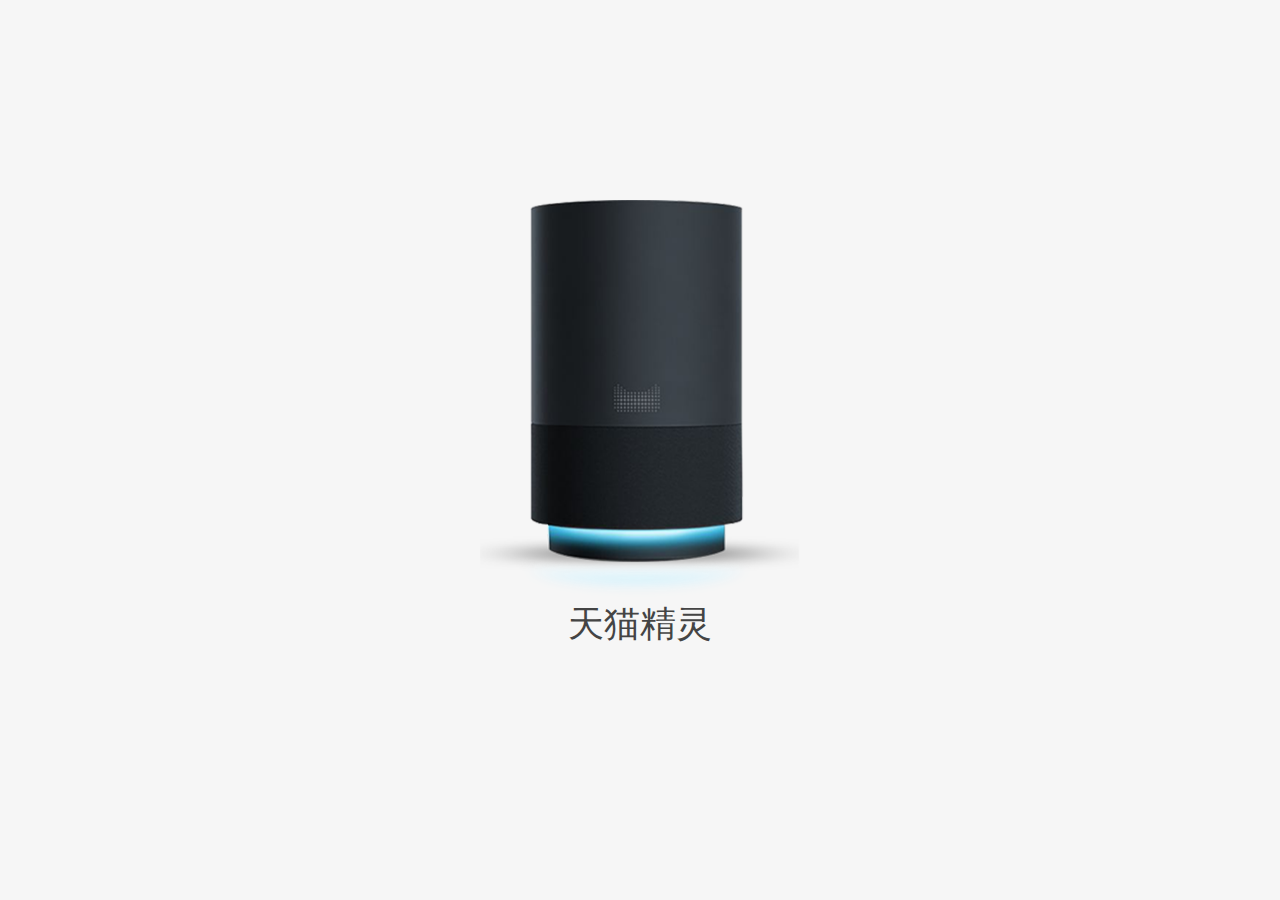
<file: html/voice.html>
<!DOCTYPE html>
<html>
<head>
    <meta charset="UTF-8"/>
    <meta name="viewport" content="width=device-width, initial-scale=1, user-scalable=no"/>
    <meta name="apple-mobile-web-app-capable" content="yes"/><!-- 删除苹果默认的工具栏和菜单栏 -->
    <meta name="apple-mobile-web-app-status-bar-style" content="black"/><!-- 设置苹果工具栏颜色 -->
    <meta name="format-detection" content="telephone=no, email=no"/><!--忽略页面中的数字识别为电话，忽略email识别 -->
    <!-- 启用360浏览器的极速模式(webkit) -->
    <meta name="renderer" content="webkit">
    <!-- 避免IE使用兼容模式 -->
    <meta http-equiv="X-UA-Compatible" content="IE=edge">
    <!-- 针对手持设备优化，主要是针对一些老的不识别viewport的浏览器，比如黑莓 -->
    <meta name="HandheldFriendly" content="true">
    <!-- 微软的老式浏览器 -->
    <meta name="MobileOptimized" content="320">
    <!-- uc强制竖屏 -->
    <meta name="screen-orientation" content="portrait">
    <!-- QQ强制竖屏 -->
    <meta name="x5-orientation" content="portrait">
    <!-- UC强制全屏 -->
    <meta name="full-screen" content="yes">
    <!-- QQ强制全屏 -->
    <meta name="x5-fullscreen" content="true">
    <!-- UC应用模式 -->
    <meta name="browsermode" content="application">
    <!-- QQ应用模式 -->
    <meta name="x5-page-mode" content="app">
    <!-- windows phone 点击无高光 -->
    <meta name="msapplication-tap-highlight" content="no">
    <!-- 适应移动端end -->
    <link rel="stylesheet" type="text/css" href="../css/reset.css"/>
    <link rel="stylesheet" type="text/css" href="../css/style.css"/>
    <title>选择音箱</title>
</head>
<body>

<div class="common_wrap">
    <div class="header_voice">
        <img class="img_voice" src="../img/loudspeake_box_img_tianmao.png">
        <!--<span class="name_voice">天猫精灵</span>-->
        <div class="name_voice">天猫精灵</div>
    </div>
</div>

<script type="text/javascript" src="../js/common.js"></script>
<script type="text/javascript" src="../js/jquery-1.11.1.min.js"></script>
<script type="text/javascript" src="../js/voice.js"></script>

</body>
</html>
</file>
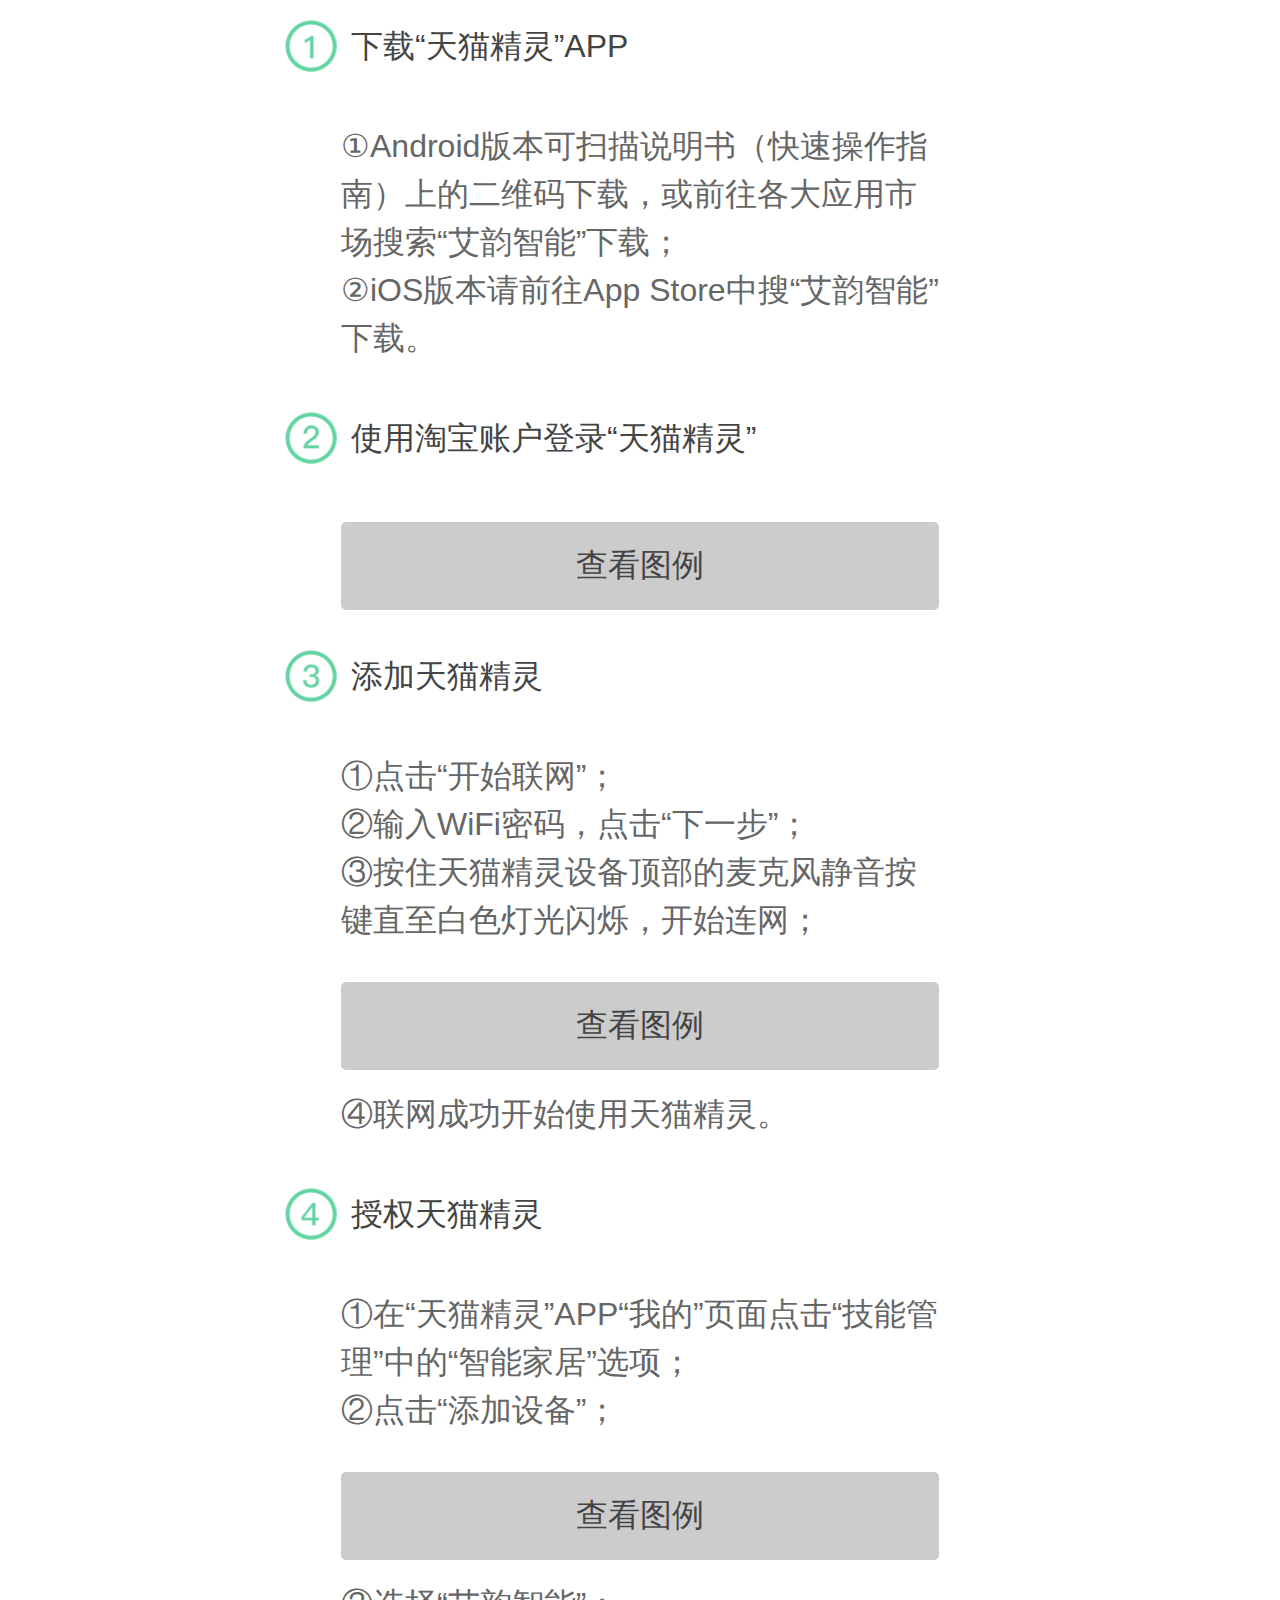
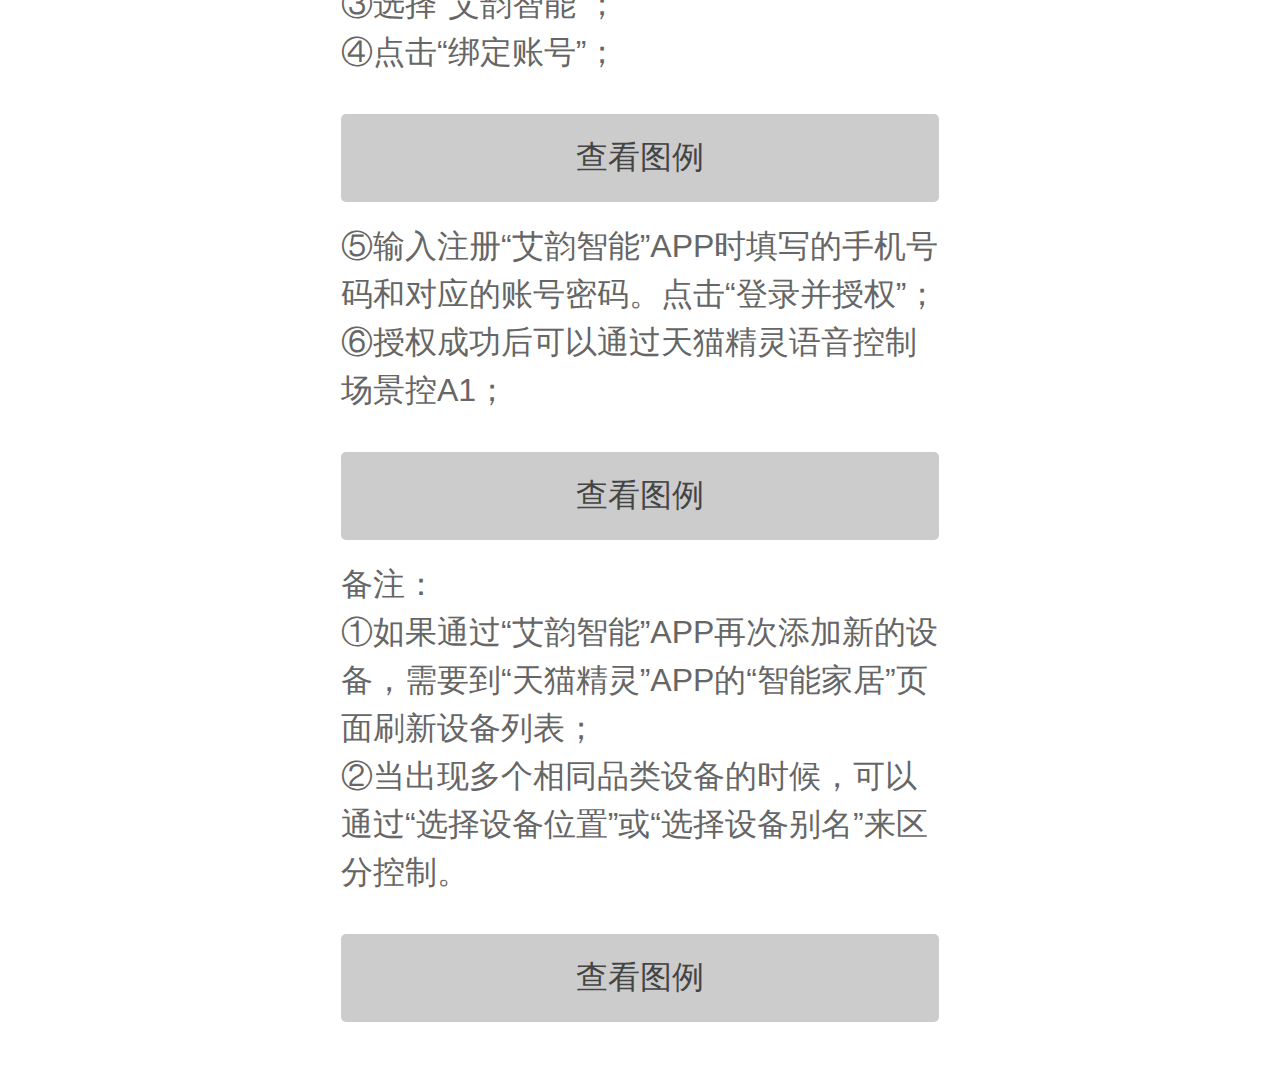
<file: html/voice_ describe.html>
<!DOCTYPE html>
<html>
<head>
    <meta charset="UTF-8"/>
    <meta name="viewport" content="width=device-width, initial-scale=1, user-scalable=no"/>
    <meta name="apple-mobile-web-app-capable" content="yes"/><!-- 删除苹果默认的工具栏和菜单栏 -->
    <meta name="apple-mobile-web-app-status-bar-style" content="black"/><!-- 设置苹果工具栏颜色 -->
    <meta name="format-detection" content="telephone=no, email=no"/><!--忽略页面中的数字识别为电话，忽略email识别 -->
    <!-- 启用360浏览器的极速模式(webkit) -->
    <meta name="renderer" content="webkit">
    <!-- 避免IE使用兼容模式 -->
    <meta http-equiv="X-UA-Compatible" content="IE=edge">
    <!-- 针对手持设备优化，主要是针对一些老的不识别viewport的浏览器，比如黑莓 -->
    <meta name="HandheldFriendly" content="true">
    <!-- 微软的老式浏览器 -->
    <meta name="MobileOptimized" content="320">
    <!-- uc强制竖屏 -->
    <meta name="screen-orientation" content="portrait">
    <!-- QQ强制竖屏 -->
    <meta name="x5-orientation" content="portrait">
    <!-- UC强制全屏 -->
    <meta name="full-screen" content="yes">
    <!-- QQ强制全屏 -->
    <meta name="x5-fullscreen" content="true">
    <!-- UC应用模式 -->
    <meta name="browsermode" content="application">
    <!-- QQ应用模式 -->
    <meta name="x5-page-mode" content="app">
    <!-- windows phone 点击无高光 -->
    <meta name="msapplication-tap-highlight" content="no">
    <!-- 适应移动端end -->
    <link rel="stylesheet" type="text/css" href="../css/reset.css"/>
    <link rel="stylesheet" type="text/css" href="../css/style.css"/>
    <title>操作说明</title>
</head>
<body class="body_voice_describe">
<!--<div class="common_wrap">-->
    <!--<div class="header">-->
        <!--<div id="title">-->
            <!--<i></i>-->
            <!--<b> 帮助</b>-->
        <!--</div>-->
    <!--</div>-->
<!--</div>-->
<div class="common_wrap">
    <div class="header">
        <div class="subhead clearfix">
            <img src="../img/help_icon_number1.png">
            <span>下载“天猫精灵”APP</span>
        </div>
        <div class="content">
            <div class="group_fun">
                <div class="content_txt">
                    ①Android版本可扫描说明书（快速操作指南）上的二维码下载，或前往各大应用市场搜索“艾韵智能”下载；</br>
                    ②iOS版本请前往App Store中搜“艾韵智能”下载。
                </div>
            </div>
        </div>


        <div class="subhead clearfix">
            <img src="../img/help_icon_number2.png">
            <span>使用淘宝账户登录“天猫精灵”</span>
        </div>
        <div class="content content_two">
            <div class="group_fun">
                <button class="btn_normal btn_normal_two">
                    查看图例
                </button>
                <img class="img_normal img_normal_two" src="../img/tianmao_box_explain1.png">
            </div>
        </div>


        <div class="subhead clearfix">
            <img src="../img/help_icon_number3.png">
            <span>添加天猫精灵</span>
        </div>
        <div class="content">
            <div class="group_fun">
                <div class="content_txt">
                    ①点击“开始联网”；</br>
                    ②输入WiFi密码，点击“下一步”；</br>
                    ③按住天猫精灵设备顶部的麦克风静音按键直至白色灯光闪烁，开始连网；
                </div>
                <button class="btn_normal">
                    查看图例
                </button>
                <img class="img_normal" src="../img/tianmao_box_explain2.png">

                <div class="content_txt">
                    ④联网成功开始使用天猫精灵。
                </div>

            </div>
        </div>


        <div class="subhead clearfix">
            <img src="../img/help_icon_number4.png">
            <span>授权天猫精灵</span>
        </div>
        <div class="content">
            <div class="group_fun">
                <div class="content_txt">
                    ①在“天猫精灵”APP“我的”页面点击“技能管理”中的“智能家居”选项；</br>
                    ②点击“添加设备”；
                </div>
                <button class="btn_normal">
                    查看图例
                </button>
                <img class="img_normal" src="../img/tianmao_box_explain3.png">
            </div>

            <div class="group_fun">
                <div class="content_txt">
                    ③选择“艾韵智能”；</br>
                    ④点击“绑定账号”；
                </div>
                <button class="btn_normal">
                    查看图例
                </button>
                <img class="img_normal" src="../img/tianmao_box_explain4.png">
            </div>

            <div class="group_fun">
                <div class="content_txt">
                    ⑤输入注册“艾韵智能”APP时填写的手机号码和对应的账号密码。点击“登录并授权”；</br>
                    ⑥授权成功后可以通过天猫精灵语音控制场景控A1；
                </div>
                <button class="btn_normal">
                    查看图例
                </button>
                <img class="img_normal" src="../img/tianmao_box_explain5.png">
            </div>

            <div class="group_fun">
                <div class="content_txt">
                    备注：</br>
                    ①如果通过“艾韵智能”APP再次添加新的设备，需要到“天猫精灵”APP的“智能家居”页面刷新设备列表；</br>
                    ②当出现多个相同品类设备的时候，可以通过“选择设备位置”或“选择设备别名”来区分控制。
                </div>
                <button class="btn_normal">
                    查看图例
                </button>
                <img class="img_normal" src="../img/tianmao_box_explain6.png">
            </div>
        </div>

    </div>
</div>

<script type="text/javascript" src="../js/common.js"></script>
<script type="text/javascript" src="../js/jquery-1.11.1.min.js"></script>
<script type="text/javascript" src="../js/voice_describe.js"></script>

</body>
</html>
</file>
<file: css/style.css>
.common_wrap{
    width: 100%;
}
.common_wrap .header{
    width: 7.5rem;
    margin: 0 auto;
}

#title{
    padding: 0 0.3rem;
    height: 0.9rem;
    line-height: 0.92rem;
    box-sizing: border-box;
    color: #666;
    border-bottom: 1px solid #eee;
    font-size: 0.36rem;
}

#title i {
    content: '';
    display: inline-block;
    position: relative;
    width: .22rem;
    height: .22rem;
    border-bottom: .03rem solid #666;
    border-left: .03rem solid #666;
    -webkit-transform: scaleX(1) rotateZ(45deg);
}

#title b{
    display: inline-block;
    width: 1rem;
    text-align: center;
    position:relative;
    left:50%;
    margin-left:-.7rem;
    color: #333333;
    font-weight: 600;
}

.subhead{
    margin: 0.2rem;
}

.subhead img{
    display: block;
    width: 0.52rem;
    height: 0.52rem;
    float: left;
}

.subhead span{
    display: block;
    font-size: .32rem;
    color: #444444;
    vertical-align:middle;
    margin-left: 0.66rem;
    margin-right: 0.76rem;
    padding-top: 0.05rem;
;
}

.content{
    padding: 0.3rem 0.76rem;
}

.content_two{
    padding: 0 0.76rem;
}

.content .content_txt{
    font-size: .32rem;
    line-height: 1.5;
    color: #666666;
    /*letter-spacing: 0.02rem;*/
}

.content button{
    display: none;
    width: 100%;
    height: 0.88rem;
    background: #cccccc;
    margin: 0.2rem auto;
    border-radius: 5px;
    color: #444444;
    font-size: 0.32rem;
}

.content .btn_normal_two{
    margin-top:0;
}

.content img{
    display: none;
    margin: 0.2rem auto;
}

.body_voice_describe{
    background: #ffffff;
}

.header_voice{
    width: 3.2rem;
    height: 5rem;
    position: absolute;
    display: inline-block;
    right: 0;
    left: 0;
    top:0;
    bottom:0;
    margin:auto;
}

.img_voice{
    width: 3.2rem;
    height: 4rem;
}

.name_voice{
    width: 3.2rem;
    font-size: 0.36rem;
    text-align: center;
    color: #444444;
}
</file>
